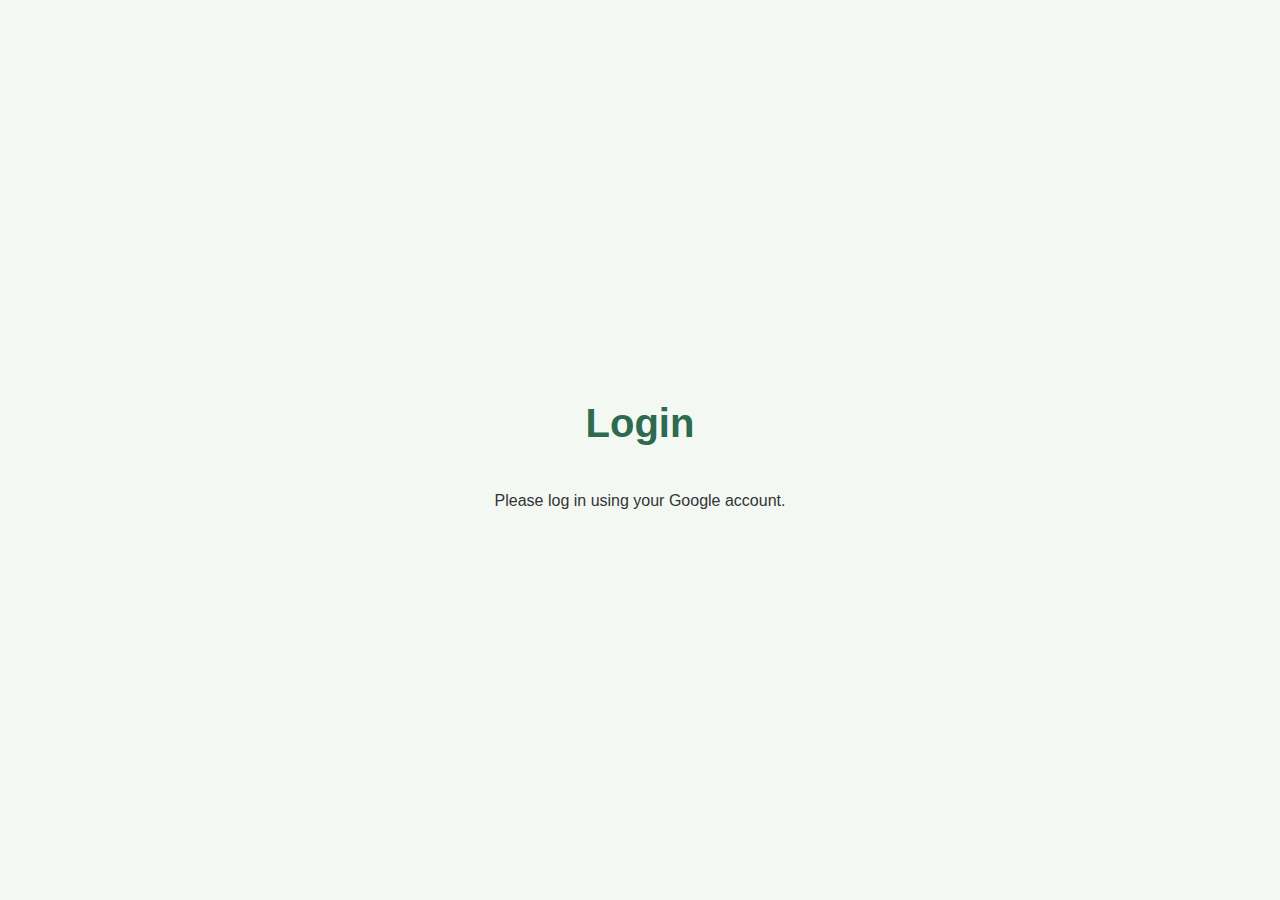
<file: deploy/website/index.html>
<!DOCTYPE html>
<html lang="en">
<head>
  <meta charset="UTF-8">
  <meta name="viewport" content="width=device-width, initial-scale=1.0">
  <title>Secure Page</title>
  <script src="oidc.js"></script>
  <script>
    // Run the check when the page loads
    window.onload = checkSessionCookie;
  </script>
</head>
<body>
  <h1>Welcome to the Secure Page</h1>
  <p>If you are seeing this, your session cookie is present.</p>
</body>
</html>
</file>
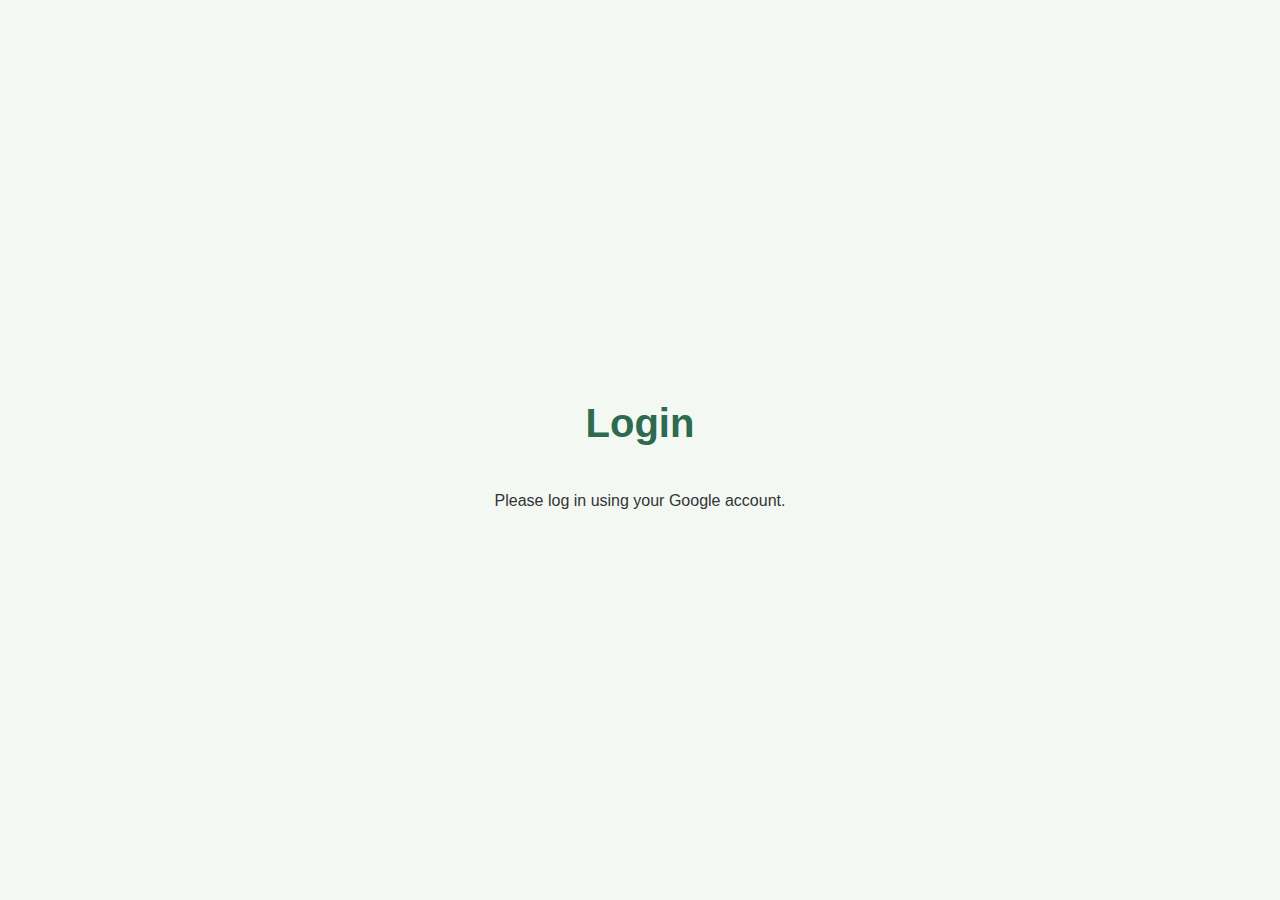
<file: login.html>
<!DOCTYPE html>
<html lang="en">
<head>
    <meta charset="UTF-8">
    <meta name="viewport" content="width=device-width, initial-scale=1.0">
    <title>Login</title>
    <link rel="stylesheet" href="styles.css">
</head>
<body>
    <!-- <script src="https://apis.google.com/js/api:client.js"></script> -->
    <script src="https://accounts.google.com/gsi/client" async defer></script>
    <!-- <script src="login.js"></script> -->
    <script>
        function handleCredentialResponse(response) {
          const idToken = response.credential;
      
          // Send the token to your backend via POST ---- GET
          fetch('/v1/verifyToken', {
            method: 'POST',
            headers: {
              'Content-Type': 'application/json',
            },
            body: JSON.stringify({ idToken }),
          })
            .then(response => {
              if (!response.ok) {
                throw new Error(`Token verification failed: ${response.status}`);
              }
              return response.json();
            })
            .then(data => {
              console.log('Data fetched:', data);
              const sub = `uuid=${data["uuid"]}&idToken=${data["idToken"]}`;
              window.location.href = `/dashboard.html?${sub}`;
            })
            .catch(error => {
              console.error('Error verifying token:', error);
            });
        }
      
        // Render the Google Sign-In button
        window.onload = function () {
          google.accounts.id.initialize({
            client_id: '361126328920-n2e0e6d01cutib4rohnr450j45etv7rp.apps.googleusercontent.com',
            callback: handleCredentialResponse,
          });
          google.accounts.id.renderButton(
            document.getElementById('buttonDiv'),
            { theme: 'outline', size: 'large' } // Customization options
          );
          google.accounts.id.prompt(); // Optional auto-popup
        };
      </script>
      
      <div class="login-container">
          <h1>Login</h1>
          <p>Please log in using your Google account.</p>
          <div id="buttonDiv"></div>
      </div>

    <!-- <button id="googleLoginBtn">Login with Google</button> -->
</body>
</file>
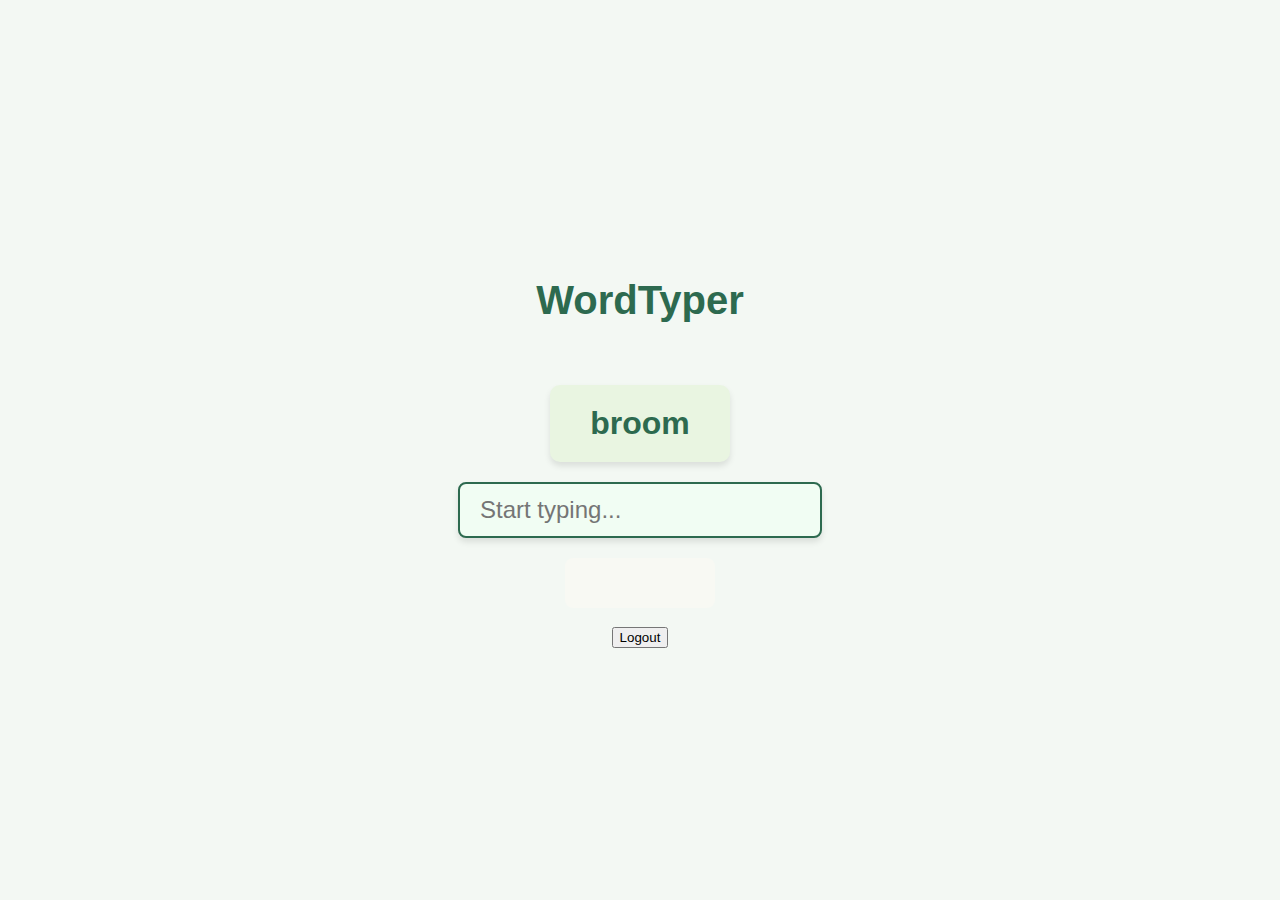
<file: typing.html>
<!DOCTYPE html>
<html lang="en">
<head>
    <meta charset="UTF-8">
    <meta name="viewport" content="width=device-width, initial-scale=1.0">
    <title>WordTyper</title>
    <link rel="stylesheet" href="styles.css">
    <script>
        // Run the check when the page loads
        window.onload = checkSessionCookie;
      </script>
</head>
<body>
    <h1>WordTyper</h1>
    <p id="wordDisplay">Loading...</p>
    <input type="text" id="inputField" placeholder="Start typing..." autofocus>
    <p id="status"></p>
    <script src="typing.js"></script>
    <button id="logoutBtn">Logout</button>
</body>
</html>
</file>
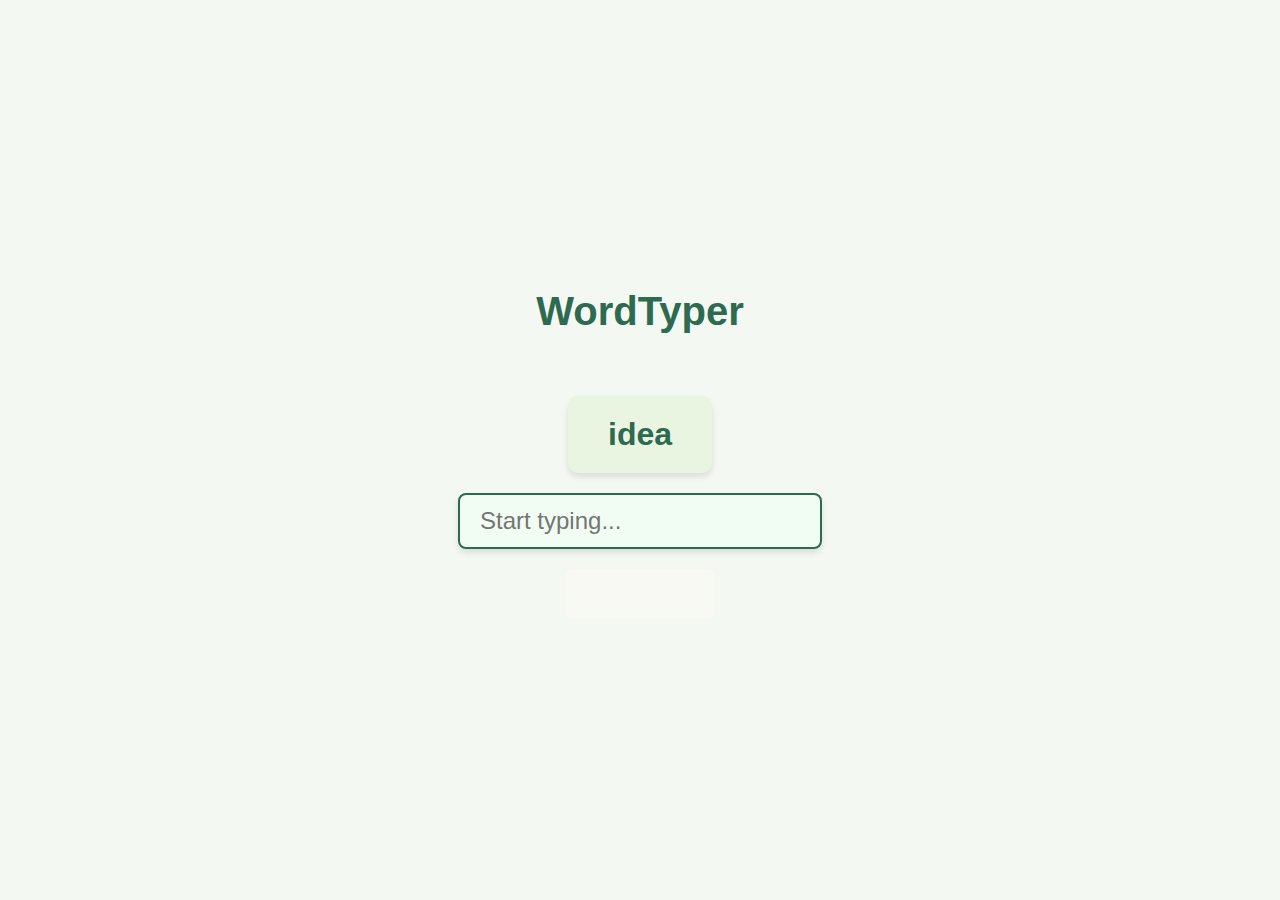
<file: deploy/website/dashboard.html>
<!DOCTYPE html>
<html lang="en">
<head>
    <meta charset="UTF-8">
    <meta name="viewport" content="width=device-width, initial-scale=1.0">
    <title>WordTyper</title>
    <link rel="stylesheet" href="styles.css">
</head>
<body>
    <h1>WordTyper</h1>
    <p id="wordDisplay">Loading...</p>
    <input type="text" id="inputField" placeholder="Start typing..." autofocus>
    <p id="status"></p>
    <script src="typing.js"></script>
</body>
</html>
</file>
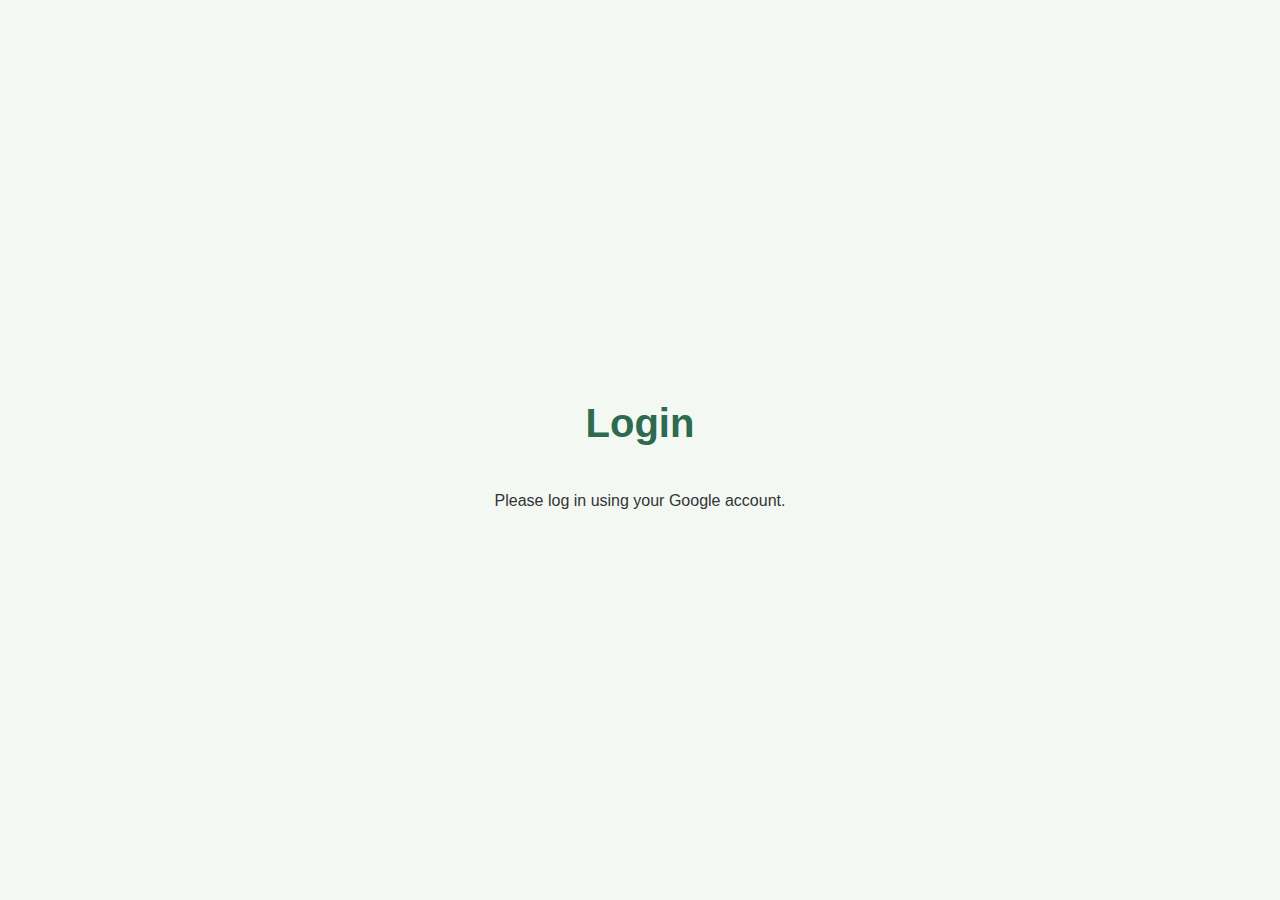
<file: deploy/website/login.html>
<!DOCTYPE html>
<html lang="en">
<head>
  <meta charset="UTF-8">
  <meta name="viewport" content="width=device-width, initial-scale=1.0">
  <title>Login</title>
  <link rel="stylesheet" href="styles.css">
</head>
<body>

<script src="https://accounts.google.com/gsi/client" async defer></script>
<script>
  function handleCredentialResponse(response) {
    const idToken = response.credential;

    // Send the token to your backend via POST ---- GET
    fetch('/v1/verifyToken', {
      method: 'POST',
      headers: {
        'Content-Type': 'application/json',
      },
      body: JSON.stringify({ idToken }),
    })
      .then(response => {
        if (!response.ok) {
          throw new Error(`Token verification failed: ${response.status}`);
        }
        return response.json();
      })
      .then(data => {
        console.log('Data fetched:', data);
        const sub = `uuid=${data["uuid"]}&idToken=${data["idToken"]}`;
        window.location.href = `/dashboard.html?${sub}`;
      })
      .catch(error => {
        console.error('Error verifying token:', error);
      });
  }

  // Render the Google Sign-In button
  window.onload = function () {
    google.accounts.id.initialize({
      client_id: '361126328920-dl3jkogcskef8f0h96gauava727ad1df.apps.googleusercontent.com',
      callback: handleCredentialResponse,
    });
    google.accounts.id.renderButton(
      document.getElementById('buttonDiv'),
      { theme: 'outline', size: 'large' } // Customization options
    );
    google.accounts.id.prompt(); // Optional auto-popup
  };
</script>

<div class="login-container">
    <h1>Login</h1>
    <p>Please log in using your Google account.</p>
    <div id="buttonDiv"></div>
</div>
</body>
</html>
</file>
<file: styles.css>
body {
    font-family: 'Arial', sans-serif;
    background-color: #f3f8f3; 
    color: #333;
    text-align: center;
    margin: 0;
    padding: 0;
    height: 100vh;
    display: flex;
    flex-direction: column;
    justify-content: center;
    align-items: center;
}

h1 {
    font-size: 2.5rem;
    color: #2d6a4f; 
    margin-bottom: 30px;
}

#wordDisplay {
    font-size: 2rem;
    font-weight: bold;
    color: #2d6a4f; 
    padding: 20px 40px;
    background-color: #e9f5e1; 
    border-radius: 10px;
    box-shadow: 0 4px 6px rgba(0, 0, 0, 0.1);
    margin-bottom: 20px;
}

#inputField {
    font-size: 1.5rem;
    padding: 12px 20px;
    width: 320px;
    border: 2px solid #c4e1c1; 
    border-radius: 8px;
    background-color: #f1fdf3; 
    box-shadow: 0 4px 6px rgba(0, 0, 0, 0.1);
    outline: none;
}

#inputField:focus {
    border-color: #2d6a4f; 
}

#status {
    font-size: 1.2rem;
    margin-top: 20px;
    padding: 15px;
    width: 150px;
    height: 50px; 
    border-radius: 8px;
    background-color: #f8f9f3;
    color: #333;
    text-transform: uppercase;
    font-weight: bold;
    box-sizing: border-box; 
}

.correct {
    color: #2d6a4f;
    background-color: #e0f9e2; 
    border: 2px solid #2d6a4f;
}

.incorrect {
    color: #e63946; 
    background-color: #ffdddd; 
    border: 2px solid #e63946;
}

.login-container {
    display: flex;
    flex-direction: column;
    align-items: center;
    justify-content: center;
    height: 100vh;
    font-family: Arial, sans-serif;
  }
</file>
<file: deploy/website/styles.css>
body {
    font-family: 'Arial', sans-serif;
    background-color: #f3f8f3; 
    color: #333;
    text-align: center;
    margin: 0;
    padding: 0;
    height: 100vh;
    display: flex;
    flex-direction: column;
    justify-content: center;
    align-items: center;
}

h1 {
    font-size: 2.5rem;
    color: #2d6a4f; 
    margin-bottom: 30px;
}

#wordDisplay {
    font-size: 2rem;
    font-weight: bold;
    color: #2d6a4f; 
    padding: 20px 40px;
    background-color: #e9f5e1; 
    border-radius: 10px;
    box-shadow: 0 4px 6px rgba(0, 0, 0, 0.1);
    margin-bottom: 20px;
}

#inputField {
    font-size: 1.5rem;
    padding: 12px 20px;
    width: 320px;
    border: 2px solid #c4e1c1; 
    border-radius: 8px;
    background-color: #f1fdf3; 
    box-shadow: 0 4px 6px rgba(0, 0, 0, 0.1);
    outline: none;
}

#inputField:focus {
    border-color: #2d6a4f; 
}

#status {
    font-size: 1.2rem;
    margin-top: 20px;
    padding: 15px;
    width: 150px;
    height: 50px; 
    border-radius: 8px;
    background-color: #f8f9f3;
    color: #333;
    text-transform: uppercase;
    font-weight: bold;
    box-sizing: border-box; 
}

.correct {
    color: #2d6a4f;
    background-color: #e0f9e2; 
    border: 2px solid #2d6a4f;
}

.incorrect {
    color: #e63946; 
    background-color: #ffdddd; 
    border: 2px solid #e63946;
}

.login-container {
    display: flex;
    flex-direction: column;
    align-items: center;
    justify-content: center;
    height: 100vh;
    font-family: Arial, sans-serif;
  }
</file>
